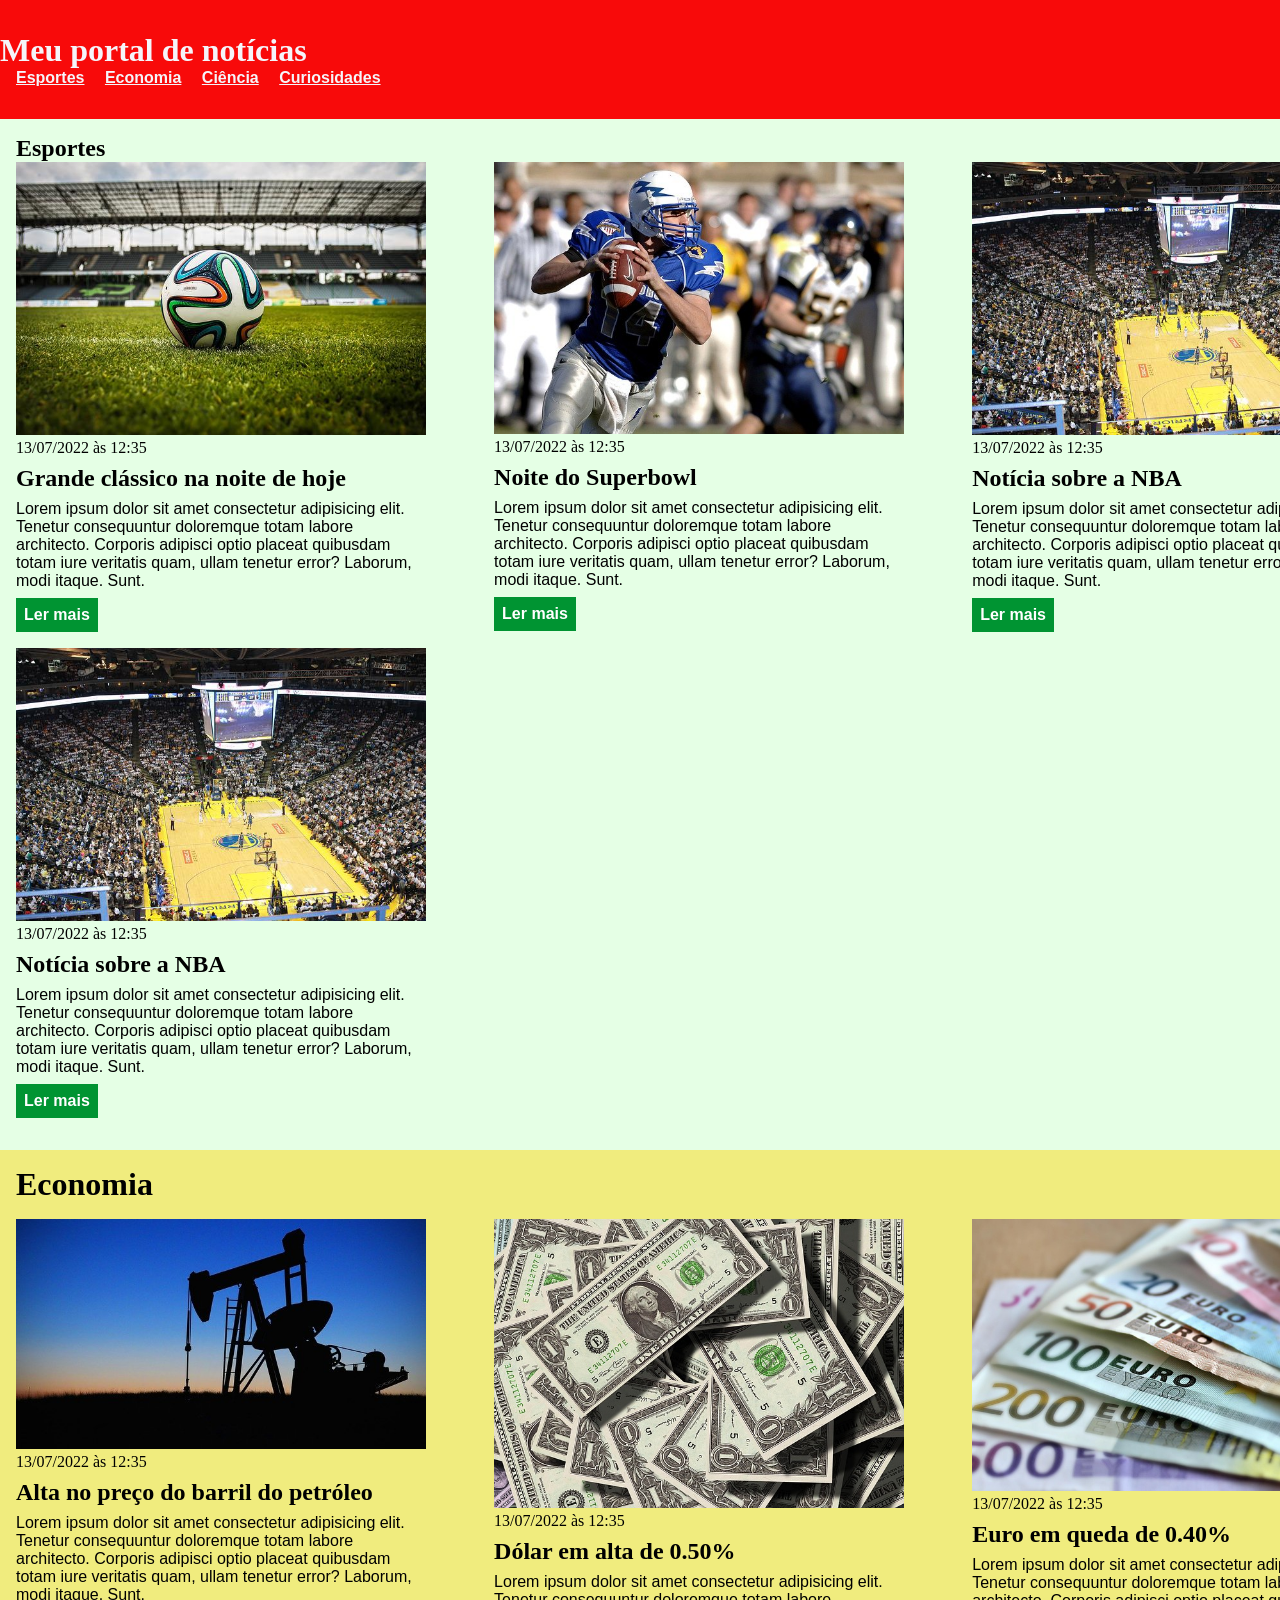
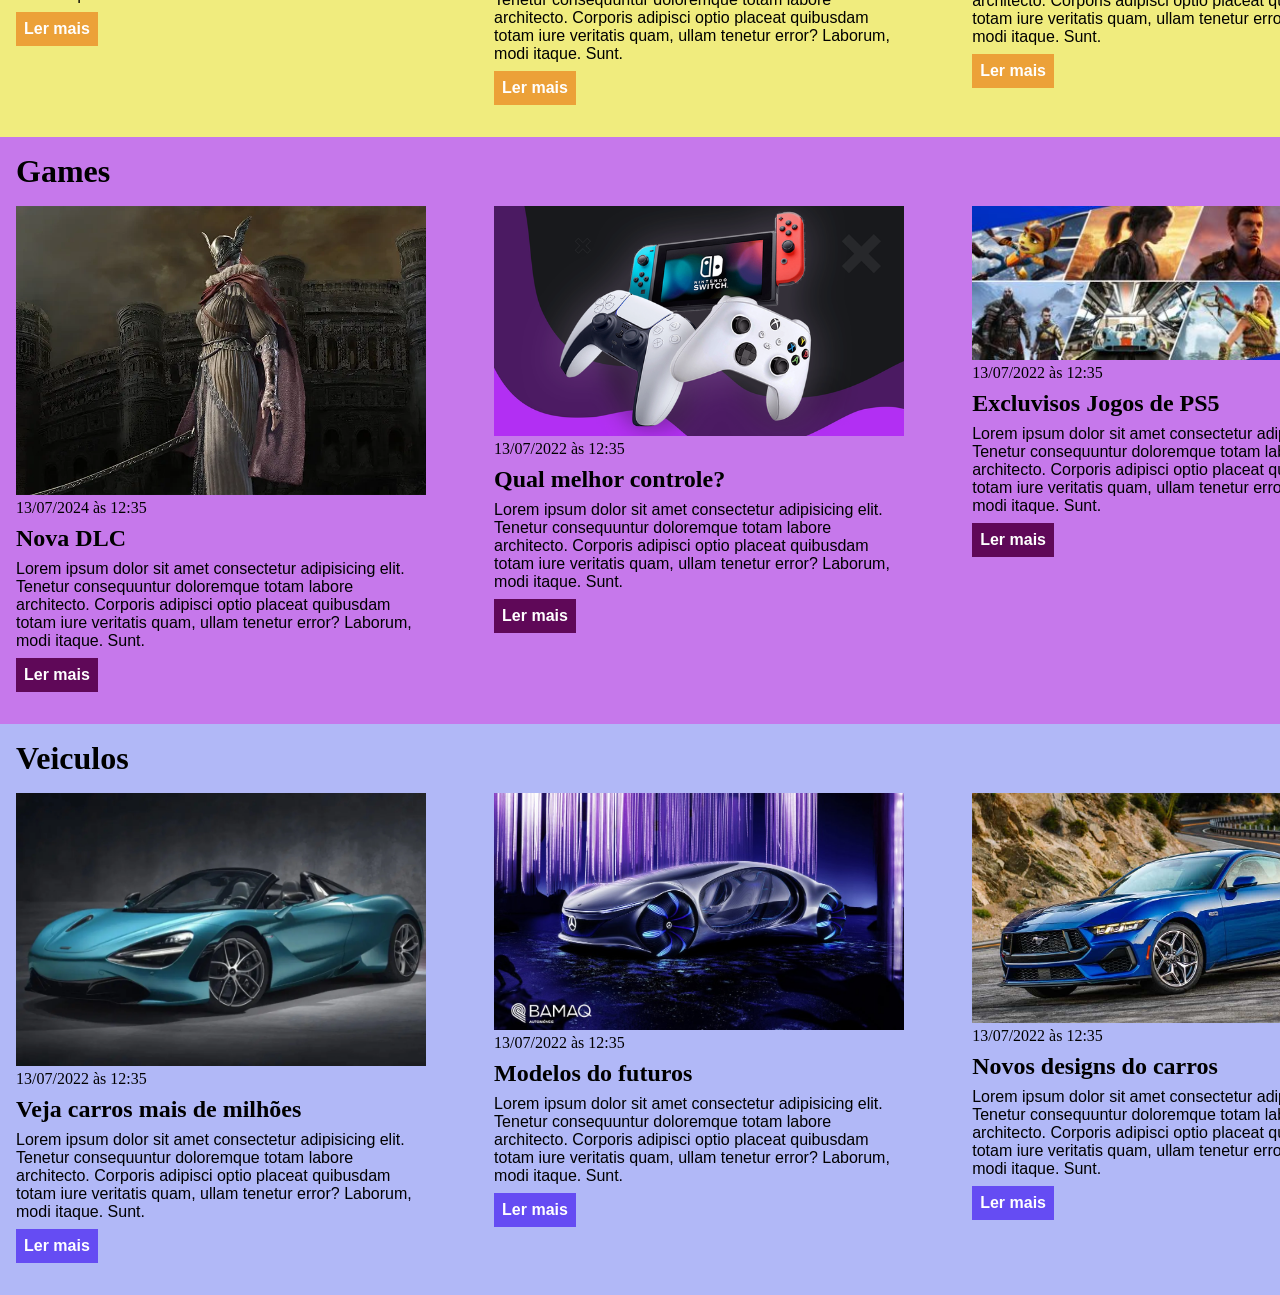
<file: index.html>
<!DOCTYPE html>
<html lang="pt-BR">
<head>
    <meta charset="UTF-8">
    <meta http-equiv="X-UA-Compatible" content="IE=edge">
    <meta name="viewport" content="width=device-width, initial-scale=1.0">
    <title>Meu portal de notícias</title>
    <link rel="stylesheet" href="./main.css" />
</head>
<body>
    <header >
        <div class="container">
            <h1> Meu portal de notícias </h1>
            <nav>
                <ul>
                    <li>
                        <a href="#sports" title="Ir para a seção de esportes">Esportes</a>
                    </li>
                    <li>
                        <a href="#economy" title="Ir para a seção de notícias">Economia</a>
                    </li>
                    <li>
                        <a href="#ciencia" title="Ir para a seção de ciência">Ciência</a>
                    </li>
                    <li>
                        <a href="#Curiosidades" title="Ir para a seção de Curiosidades">Curiosidades</a>
                    </li>
                </ul>
            </nav>
        </div>
    </header>
    <section id="sports">
            <div class="container">
                <h1>Esportes </h1>
            <div class="articles">
                <article>
                    <img src="./imagens/futebol.jpg" alt="Bola de futebol no gramado" />
                    <header>
                        <time class="creation-date" >13/07/2022 às 12:35</time>
                    </header>
                    <h3>Grande clássico na noite de hoje</h3>
                    <p>
                        Lorem ipsum dolor sit amet consectetur adipisicing elit. Tenetur consequuntur doloremque totam labore architecto. Corporis adipisci optio placeat quibusdam totam iure veritatis quam, ullam tenetur error? Laborum, modi itaque. Sunt.
                    </p>
                    <a href="#" title="Leia a notícia completa">Ler mais</a>
                </article>
                <article>
                    <img src="./imagens/futebol-americano.jpg" alt="Jogador de futebol americano correndo com a bola na mão" />
                    <header>
                        <time>13/07/2022 às 12:35</time>
                    </header>
                    <h3>Noite do Superbowl</h3>
                    <p>
                        Lorem ipsum dolor sit amet consectetur adipisicing elit. Tenetur consequuntur doloremque totam labore architecto. Corporis adipisci optio placeat quibusdam totam iure veritatis quam, ullam tenetur error? Laborum, modi itaque. Sunt.
                    </p>
                    <a href="#" title="Leia a notícia completa">Ler mais</a>
                </article>
                <article>
                    <img src="./imagens/basquete.jpg" title="Vista aérea de uma quadra de basquete" />
                    <header>
                        <time>13/07/2022 às 12:35</time>
                    </header>
                    <h3>Notícia sobre a NBA</h3>
                    <p>
                        Lorem ipsum dolor sit amet consectetur adipisicing elit. Tenetur consequuntur doloremque totam labore architecto. Corporis adipisci optio placeat quibusdam totam iure veritatis quam, ullam tenetur error? Laborum, modi itaque. Sunt.
                    </p>
                    <a href="#" title="Leia a notícia completa">Ler mais</a>
                </article>
                <article>
                    <img src="./imagens/basquete.jpg" title="Vista aérea de uma quadra de basquete" />
                    <header>
                        <time>13/07/2022 às 12:35</time>
                    </header>
                    <h3>Notícia sobre a NBA</h3>
                    <p>
                        Lorem ipsum dolor sit amet consectetur adipisicing elit. Tenetur consequuntur doloremque totam labore architecto. Corporis adipisci optio placeat quibusdam totam iure veritatis quam, ullam tenetur error? Laborum, modi itaque. Sunt.
                    </p>
                    <a href="#" title="Leia a notícia completa">Ler mais</a>
                </article>
            </div>
            </div>
        </section>
        <section id="economy">
                <div class="container">
                    <h2>Economia</h2>
                <div class="articles">
                        <article>
                            <img src="./imagens/petroleo.jpg" alt="Extração de petróleo" />
                            <header>
                                <time>13/07/2022 às 12:35</time>
                            </header>
                            <h3>Alta no preço do barril do petróleo</h3>
                            <p>
                                Lorem ipsum dolor sit amet consectetur adipisicing elit. Tenetur consequuntur doloremque totam labore architecto. Corporis adipisci optio placeat quibusdam totam iure veritatis quam, ullam tenetur error? Laborum, modi itaque. Sunt.
                            </p>
                            <a href="#" title="Leia a notícia completa">Ler mais</a>
                            </article>  
                            <article>
                            <img src="./imagens/dolares.jpg" alt="Muitos dólares" />
                            <header>
                                <time>13/07/2022 às 12:35</time>
                            </header>
                            <h3>Dólar em alta de 0.50%</h3>
                            <p>
                                Lorem ipsum dolor sit amet consectetur adipisicing elit. Tenetur consequuntur doloremque totam labore architecto. Corporis adipisci optio placeat quibusdam totam iure veritatis quam, ullam tenetur error? Laborum, modi itaque. Sunt.
                            </p>
                            <a href="#" title="Leia a notícia completa">Ler mais</a>
                        </article>
                        <article>
                            <img src="imagens/euro.jpg" alt="Várias notas de euro" />
                            <header>
                                <time>13/07/2022 às 12:35</time>
                            </header>
                            <h3>Euro em queda de 0.40%</h3>
                            <p>
                                Lorem ipsum dolor sit amet consectetur adipisicing elit. Tenetur consequuntur doloremque totam labore architecto. Corporis adipisci optio placeat quibusdam totam iure veritatis quam, ullam tenetur error? Laborum, modi itaque. Sunt.
                            </p>
                            <a href="#" title="Leia a notícia completa">Ler mais</a>
                        </article>
                    </div>
                </div>
        </div>
    </section>
</section>
<section id="ciencia">
        <div class="container">
            <h2>Games</h2>
        <div class="articles">
                <article>
                    <img src="./elden-ring.webp" alt="Novidade do game" />
                    <header>
                        <time>13/07/2024 às 12:35</time>
                    </header>
                    <h3>Nova DLC</h3>
                    <p>
                        Lorem ipsum dolor sit amet consectetur adipisicing elit. Tenetur consequuntur doloremque totam labore architecto. Corporis adipisci optio placeat quibusdam totam iure veritatis quam, ullam tenetur error? Laborum, modi itaque. Sunt.
                    </p>
                    <a href="#" title="Leia a notícia completa">Ler mais</a>
                    </article>  
                    <article>
                    <img src="./imagens/i603506.webp" alt="controles" />
                    <header>
                        <time>13/07/2022 às 12:35</time>
                    </header>
                    <h3>Qual melhor controle?</h3>
                    <p>
                        Lorem ipsum dolor sit amet consectetur adipisicing elit. Tenetur consequuntur doloremque totam labore architecto. Corporis adipisci optio placeat quibusdam totam iure veritatis quam, ullam tenetur error? Laborum, modi itaque. Sunt.
                    </p>
                    <a href="#" title="Leia a notícia completa">Ler mais</a>
                </article>
                <article>
                    <img src="./imagens/ps5-games-hero-banner-desktop-01-en-12jul23.jpg" alt="Playstation" />
                    <header>
                        <time>13/07/2022 às 12:35</time>
                    </header>
                    <h3>Excluvisos Jogos de PS5</h3>
                    <p>
                        Lorem ipsum dolor sit amet consectetur adipisicing elit. Tenetur consequuntur doloremque totam labore architecto. Corporis adipisci optio placeat quibusdam totam iure veritatis quam, ullam tenetur error? Laborum, modi itaque. Sunt.
                    </p>
                    <a href="#" title="Leia a notícia completa">Ler mais</a>
                </article>
            </div>
        </div>
</div>
</section>
<section id="Curiosidades">
    <div class="container">
        <h2>Veiculos</h2>
    <div class="articles">
            <article>
                <img src="./Negócios-CarrosdeLuxo-180820-Divulgação9-1.webp" alt="Carros de luxo" />
                <header>
                    <time>13/07/2022 às 12:35</time>
                </header>
                <h3>Veja carros mais de milhões</h3>
                <p>
                    Lorem ipsum dolor sit amet consectetur adipisicing elit. Tenetur consequuntur doloremque totam labore architecto. Corporis adipisci optio placeat quibusdam totam iure veritatis quam, ullam tenetur error? Laborum, modi itaque. Sunt.
                </p>
                <a href="#" title="Leia a notícia completa">Ler mais</a>
                </article>  
                <article>
                <img src="./imagens/carro conceitual.jpg" alt="carro futuros" />
                <header>
                    <time>13/07/2022 às 12:35</time>
                </header>
                <h3>Modelos do futuros</h3>
                <p>
                    Lorem ipsum dolor sit amet consectetur adipisicing elit. Tenetur consequuntur doloremque totam labore architecto. Corporis adipisci optio placeat quibusdam totam iure veritatis quam, ullam tenetur error? Laborum, modi itaque. Sunt.
                </p>
                <a href="#" title="Leia a notícia completa">Ler mais</a>
            </article>
            <article>
                <img src="./imagens/Mustang-GT2024.jpg" alt="Mustang" />
                <header>
                    <time>13/07/2022 às 12:35</time>
                </header>
                <h3>Novos designs do carros</h3>
                <p>
                    Lorem ipsum dolor sit amet consectetur adipisicing elit. Tenetur consequuntur doloremque totam labore architecto. Corporis adipisci optio placeat quibusdam totam iure veritatis quam, ullam tenetur error? Laborum, modi itaque. Sunt.
                </p>
                <a href="#" title="Leia a notícia completa">Ler mais</a>
            </article>
        </div>
    </div>
</div>
</section>
</body>
</html>
</file>
<file: main.css>
*{
    box-sizing: border-box;
    margin: 0;
    padding: 0;
}

body > header {
    background-color:rgb(248, 10, 10);
    padding: 16px 0;
    color:#f5f5fa

}

header .container{
    background-color: rgb(248, 10,10);
    padding: 16px 0;
    color: #f5f5fa;
}

header li a{
    color: #f6f5fa;
    font-weight: bold;
    margin-left:16px ;
   
}

header li{
    display: inline;
    font-family: Arial, Helvetica, sans-serif;
    font-weight: bold;
}
.container{
    width: 1366px;
    margin:0 auto 0;
}
.articles{
display:flex;
flex-wrap: wrap;
justify-content: space-between;
}
.articles article img {
    /*height: 180px; */
    width: 100%
}


.articles article{
    width: 30%;
}

section{
    padding: 16px;
}

section h2,
.articles article{
    margin-bottom: 16px;
}

.articles article h3{
    margin-top: 8px;
    margin-bottom: 8px;
}

.articles article a{
    background-color: rgb(101, 76, 243);
    color: #fff;
    padding:8px;
    display: inline-block;
    text-decoration: none;
    font-weight: bold;
    margin-top:8px;
    
}

.articles article a:hover {
    text-decoration: underline
}

.articles article p,
.articles article a {
    font-family:Arial, Helvetica, sans-serif;
}

.articles article h3{
    font-size: 24px
}

section h2{
    font-size:32px;
}

#sports{
    background-color: rgba(0, 255 , 0, 0.1);
}

#sports .articles article a{
    background-color:#009432 ;
}

#economy{
    background-color:#f0ec7e ;
}

#economy .articles article a{
    background-color: #eca138;
}

#ciencia{
    background-color: rgb(198, 120, 235);
}

#ciencia .articles article a {
    background-color:rgb(95, 8, 88);
}

#Curiosidades{
    background-color: #b1b8f7;
}
</file>
